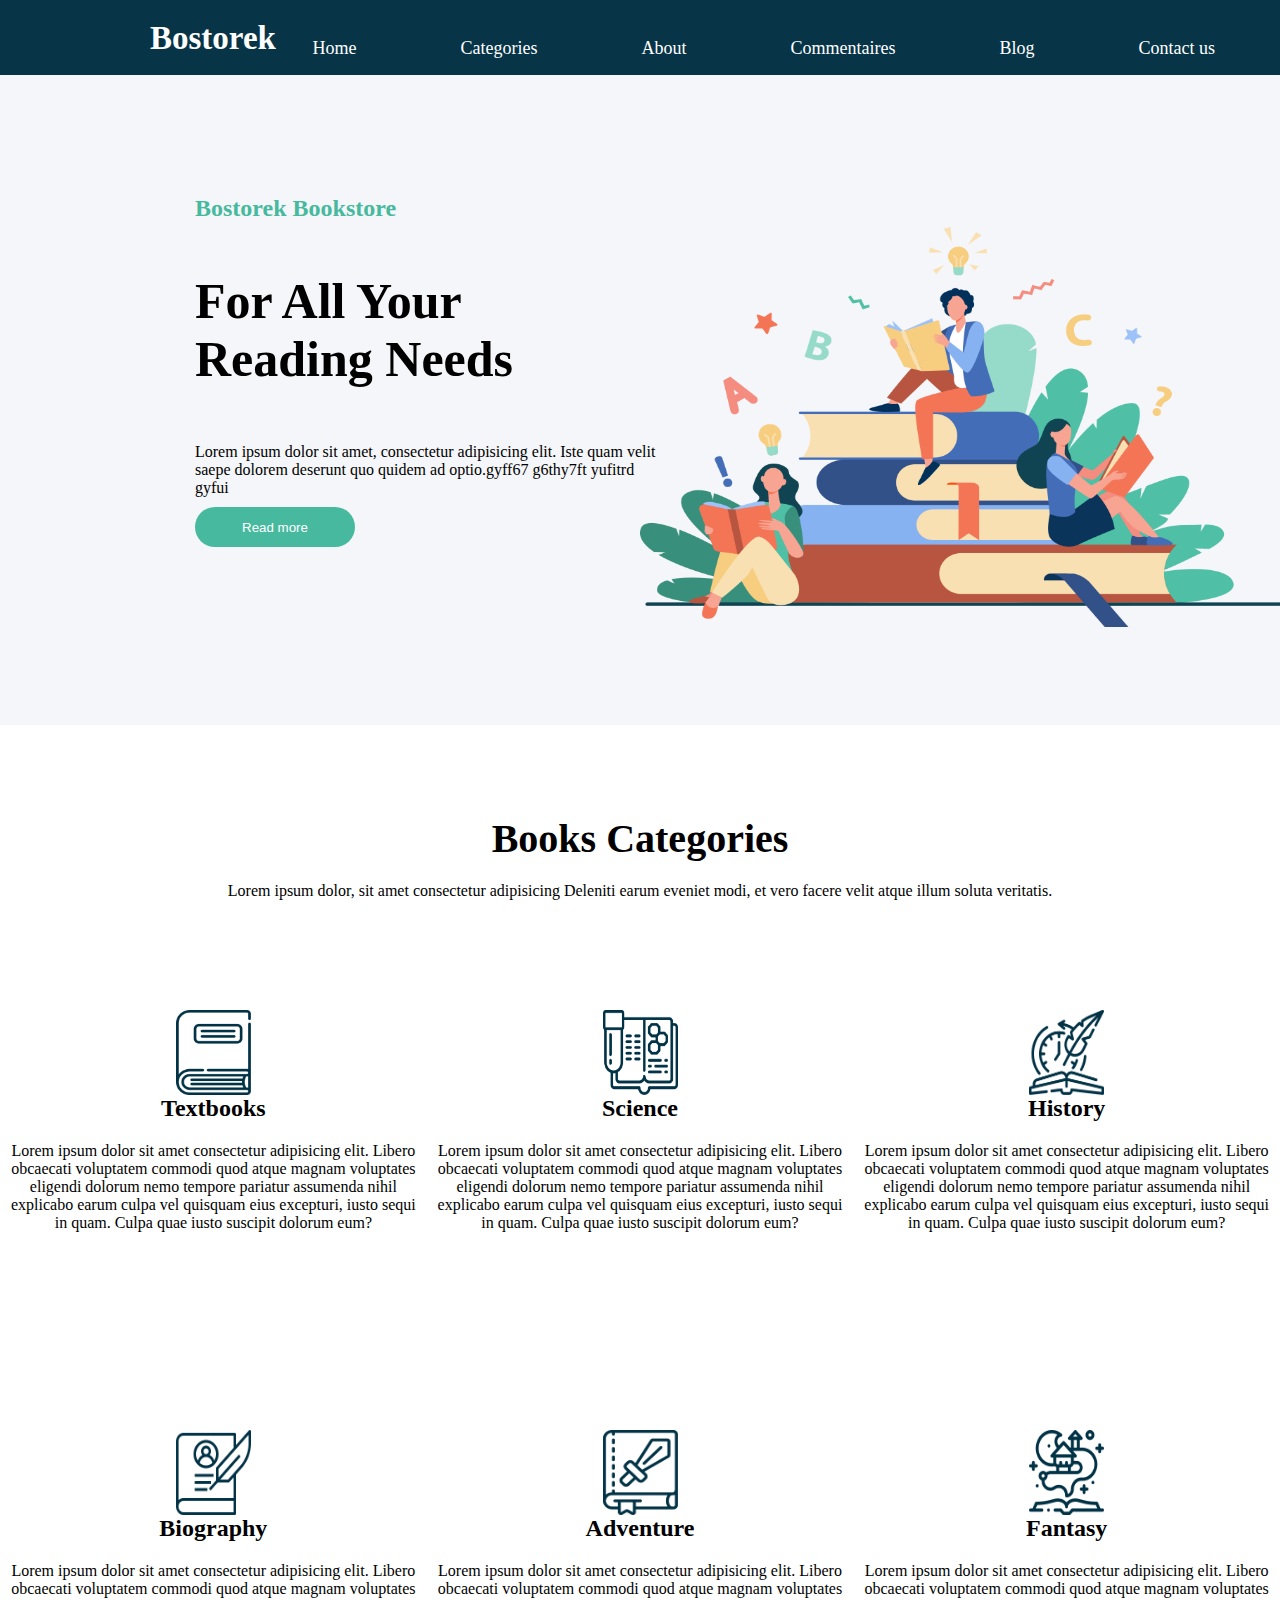
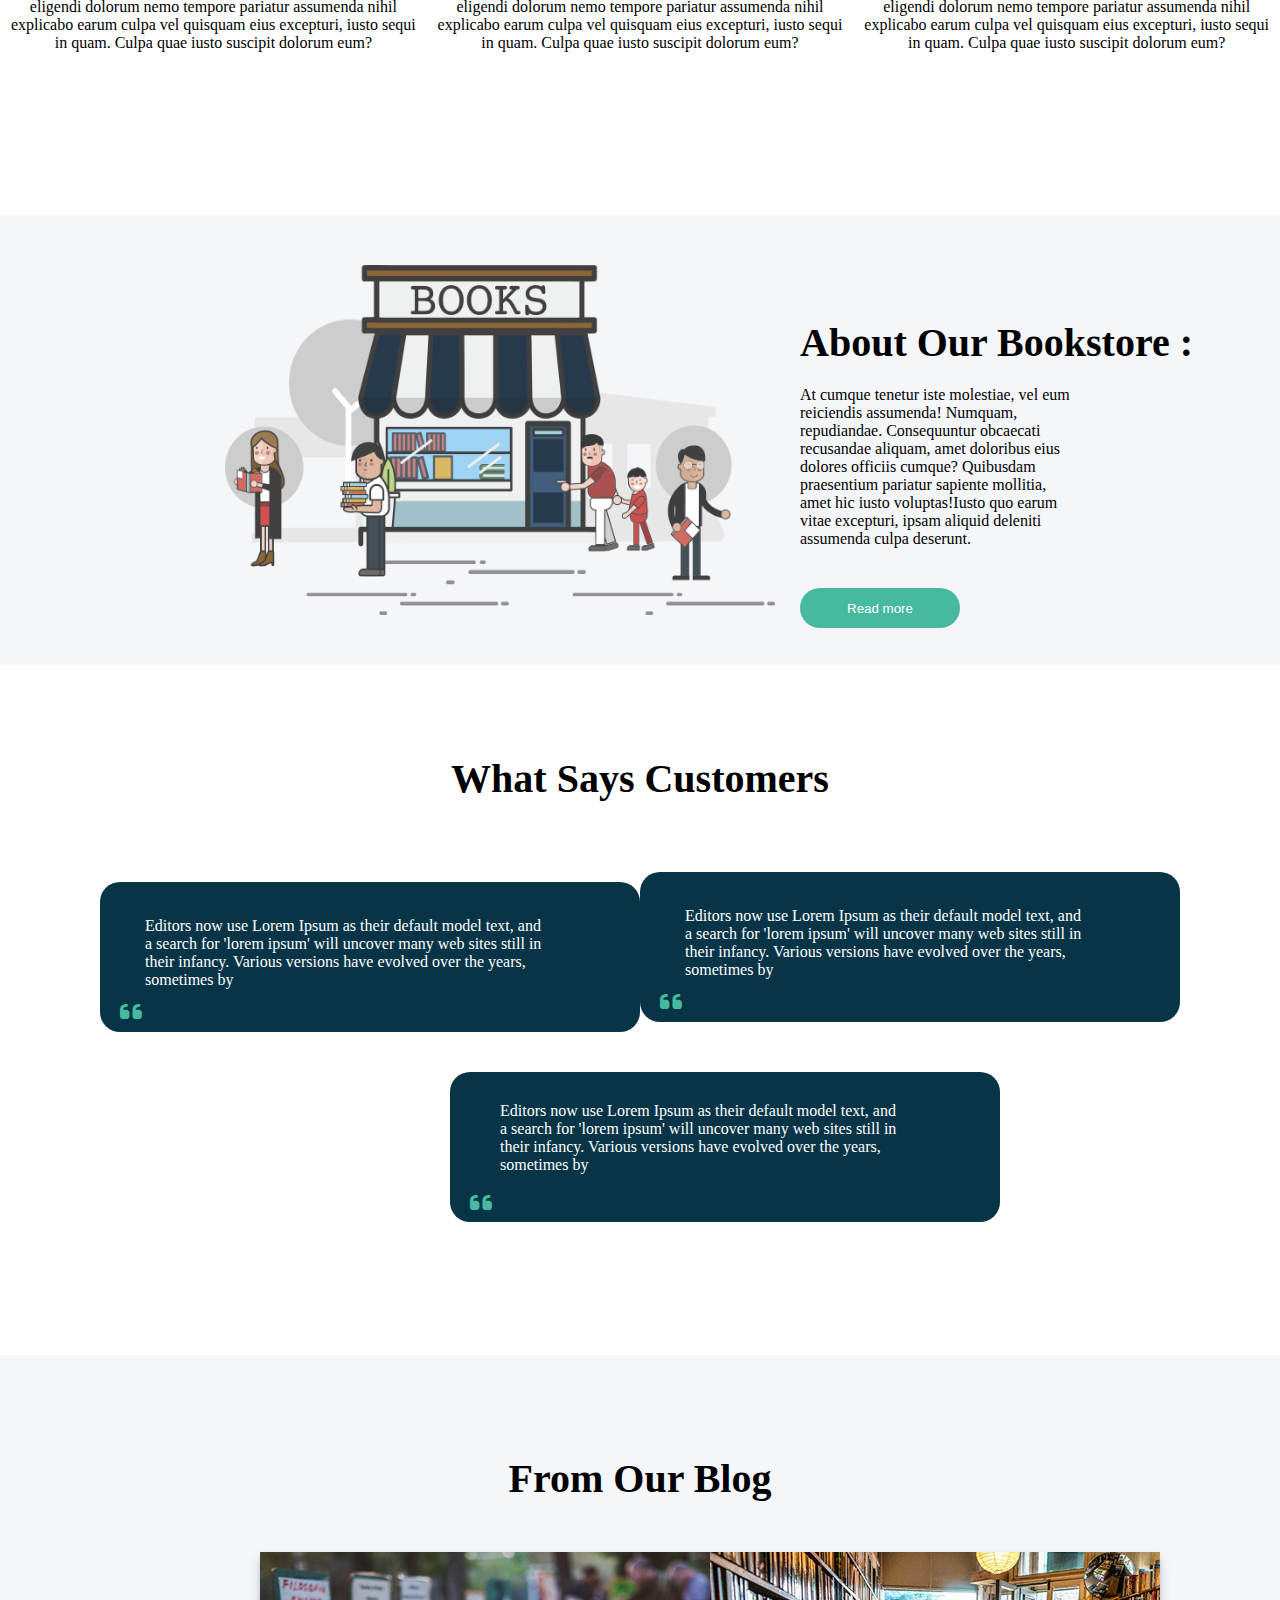
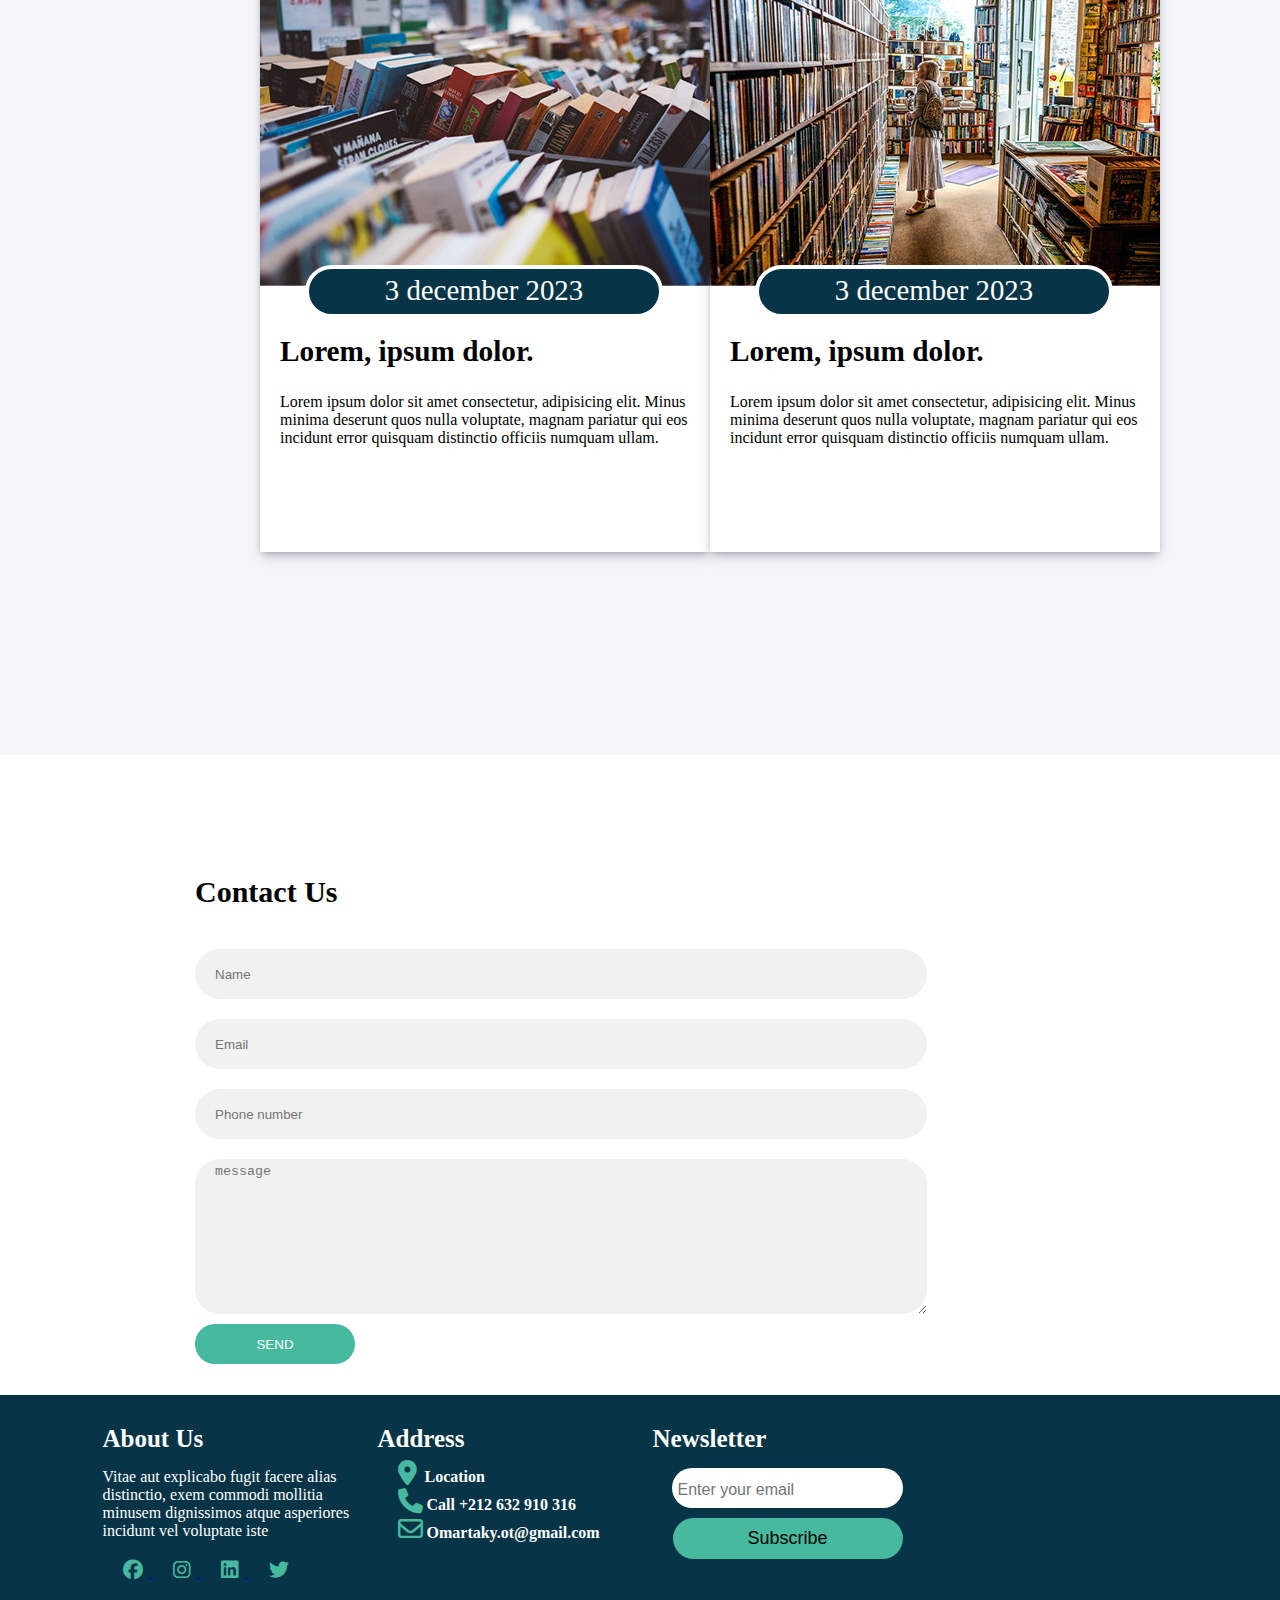
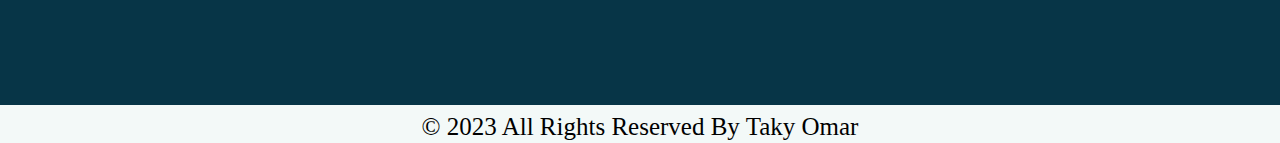
<file: index.html>
<!DOCTYPE html>
<html lang="en">
    <link
    rel="stylesheet"
    href="https://cdnjs.cloudflare.com/ajax/libs/font-awesome/6.2.1/css/all.min.css"
  />
<head>
    <meta charset="UTF-8">
    <meta name="viewport" content="width=device-width, initial-scale=1.0">
    <link rel="stylesheet" href="style.css" />
    <title>Bookstore</title>
</head>
<body>
    <header>
        <div class="title">
        <h2>Bostorek</h2>
        </div>
        <div class="top">
            <nav>
                <ul>
                    <li><a href="#bostorek">Home</a></li>
                    <li><a href="#categories">Categories</a></li>  
                    <li><a href="#about">About</a></li>
                    <li><a href="#wsc">Commentaires</a></li>              
                    <li><a href="#blog">Blog</a></li>              
                    <li><a href="#contact">Contact us</a></li>              

                 </ul>
            </nav>
        </div>

    </header>

 <section class="bostorek">
    <div class="bostorek-content">
        <div class="bc-title1">
            <h2>Bostorek Bookstore</h2>
        </div>
        <div class="bc-title2"> 
            <h1>For All Your </h1>
            <h1>Reading Needs</h1>
        </div>
        <div class="bostorek-text">
            <p>Lorem ipsum dolor sit amet, consectetur adipisicing elit. Iste quam velit saepe dolorem deserunt quo quidem ad optio.gyff67 g6thy7ft yufitrd gyfui</p> 
        </div>
        <div>
            <button class="boutton">Read more</button>
        </div>
    </div>
    <div class="bostorek-pic">
    <img class="img1" src="./img/slider.jpg" alt="books"> 
   </div>
 </section>

 <section class="categories">
    <div class="categories-books">
        <div>
            <h1>Books Categories</h1>
        </div>
        <div class="x">
            <p>Lorem ipsum dolor, sit amet consectetur adipisicing Deleniti earum eveniet modi, et vero facere velit atque illum soluta veritatis.</p>
        </div>
    </div>
    <div>
    <div class="big-div">
        <div class="small-div Textbooks"> 
            <img  class="img2" src="./img/Textbooks.jpg" alt="">
            <h2>Textbooks</h2>
            <p>Lorem ipsum dolor sit amet consectetur adipisicing elit. Libero obcaecati voluptatem commodi quod atque magnam voluptates eligendi dolorum nemo tempore pariatur assumenda nihil explicabo earum culpa vel quisquam eius excepturi, iusto sequi in quam. Culpa quae iusto suscipit dolorum eum?</p>
        </div>
        <div class="small-div Science"> 
            <img class="img2"src="./img/Science.jpg" alt="Science">
            <h2>Science</h2>
            <p>Lorem ipsum dolor sit amet consectetur adipisicing elit. Libero obcaecati voluptatem commodi quod atque magnam voluptates eligendi dolorum nemo tempore pariatur assumenda nihil explicabo earum culpa vel quisquam eius excepturi, iusto sequi in quam. Culpa quae iusto suscipit dolorum eum?</p>
        </div>
        <div class="small-div History">
            <img class=img2 src="./img/History.jpg" alt="History">
            <h2>History</h2>
            <p>Lorem ipsum dolor sit amet consectetur adipisicing elit. Libero obcaecati voluptatem commodi quod atque magnam voluptates eligendi dolorum nemo tempore pariatur assumenda nihil explicabo earum culpa vel quisquam eius excepturi, iusto sequi in quam. Culpa quae iusto suscipit dolorum eum?</p>
        </div>
    </div>
    <div class="big-div">
        <div class="small-div Biography">
            <img class=img2 src="./img/Biography.jpg" alt="Biography">
            <h2>Biography</h2>
            <p>Lorem ipsum dolor sit amet consectetur adipisicing elit. Libero obcaecati voluptatem commodi quod atque magnam voluptates eligendi dolorum nemo tempore pariatur assumenda nihil explicabo earum culpa vel quisquam eius excepturi, iusto sequi in quam. Culpa quae iusto suscipit dolorum eum?</p>

        </div>
        <div class="small-div Adventure">
            <img class="img2" src="./img/Adventure.jpg" alt="Adventure">
            <h2>Adventure</h2>
            <p>Lorem ipsum dolor sit amet consectetur adipisicing elit. Libero obcaecati voluptatem commodi quod atque magnam voluptates eligendi dolorum nemo tempore pariatur assumenda nihil explicabo earum culpa vel quisquam eius excepturi, iusto sequi in quam. Culpa quae iusto suscipit dolorum eum?</p>

        </div>
        <div class="small-div Fantasy">
            <img class="img2" src="./img/Fantasy.jpg" alt="Fantasy">
            <h2>Fantasy</h2>
            <p>Lorem ipsum dolor sit amet consectetur adipisicing elit. Libero obcaecati voluptatem commodi quod atque magnam voluptates eligendi dolorum nemo tempore pariatur assumenda nihil explicabo earum culpa vel quisquam eius excepturi, iusto sequi in quam. Culpa quae iusto suscipit dolorum eum?</p>

        </div>
    </div>
</div>


 </section>

 <section class="about">
    <div class="about-pic">
        <img class ="about-img" src="./img/about-img.png" alt="about">
    </div>
    <div class="about-content">
        <h2>About Our Bookstore :</h2>
        <p>At cumque tenetur iste molestiae, vel eum reiciendis assumenda! Numquam, repudiandae. Consequuntur obcaecati recusandae aliquam, amet doloribus eius dolores officiis cumque? Quibusdam praesentium pariatur sapiente mollitia, amet hic iusto voluptas!Iusto quo earum vitae excepturi, ipsam aliquid deleniti assumenda culpa deserunt.</p>
        <button class="boutton bt2" >Read more</button>
    </div>
 </section>

 <section class="wsc">
    <div class="wsc-1">
        <h2>What Says Customers </h2>
    </div>
    <div class="wsc-2">
        <div class="s-wsc commentaire1">
            <p class="pc">Editors now use Lorem Ipsum as their default model text, and a search for 'lorem ipsum' will uncover many web sites still in their infancy. Various versions have evolved over the years, sometimes by</p>
            <br /><i class="fa-solid fa-quote-left"></i>
        </div>
        <div class="s-wsc commentaire2 ">
            <p class="pc">Editors now use Lorem Ipsum as their default model text, and a search for 'lorem ipsum' will uncover many web sites still in their infancy. Various versions have evolved over the years, sometimes by</p>
            <br /><i class="fa-solid fa-quote-left"></i>
        </div>
    </div>
    <div class="wsc-3">
        <div class="s-wsc commentaire3 ">
            <p class="pc-3">Editors now use Lorem Ipsum as their default model text, and a search for 'lorem ipsum' will uncover many web sites still in their infancy. Various versions have evolved over the years, sometimes by</p>
            <br />
            <br>
            <br>
            <i class="fa-solid fa-quote-left"></i>
        </div>
    </div>
 </section>

 <section class="blog">
    <div>
        <h2>From Our Blog</h2>
    </div>
    <div class="blog-pic">
        <div class="Books1">
            <div class="img3">
                <img src="./img/b11.jpeg" alt="books">
            </div>
            <div class="date">
                <p>3 december 2023</p>
            </div>
            <div class="title3">
                <h3>Lorem, ipsum dolor.</h3>
            </div>
            <div class="text">
                <p>Lorem ipsum dolor sit amet consectetur, adipisicing elit. Minus minima deserunt quos nulla voluptate, magnam pariatur qui eos incidunt error quisquam distinctio officiis numquam ullam.</p>
            </div>
        </div>
        <div class="Books2">
            <div class="img3">
                <img src="./img/b2.jpg" alt="books">
            </div>
            <div class="date">
                <p>3 december 2023</p>
            </div>
            <div class="title3">
                <h3>Lorem, ipsum dolor.</h3>
            </div>
            <div class="text">
                <p>Lorem ipsum dolor sit amet consectetur, adipisicing elit. Minus minima deserunt quos nulla voluptate, magnam pariatur qui eos incidunt error quisquam distinctio officiis numquam ullam.</p>
        </div>
    </div>
 </section>

<section id="for-tout" class="for-all">
    <div class="bookstore3">
      <div id="boo" class="bookstor">
        <h3>Contact Us</h3>
        <input type="text" placeholder="Name" />
        <input type="email" placeholder="Email" />
        <input type="number" placeholder="Phone number" />
        <textarea
          placeholder="message"
          name=""
          id=""
          cols="30"
          rows="10"
        ></textarea>
        <button id="boutton" type="submit">SEND</button>
    </div>
</section>
    <section class="foot">
        <div id="fooot" class="about-us">
        <h2>About Us</h2>
        <p>
            Vitae aut explicabo fugit facere alias distinctio, exem commodi
            mollitia minusem dignissimos atque asperiores incidunt vel voluptate
            iste
        </p>
        <a href="https://chat.openai.com/c/c76ff029-2f38-4763-ba2f-1cc5390f3762" target="_blank">
            <i class="fa-brands fa-facebook"></i>
        </a>
        
        <a href="https://www.instagram.com/" target="_blank">
            <i class="fa-brands fa-instagram"></i>
        </a>
        
        <a href="https://www.linkedin.com/in/omar-taky-2888a3265?utm_source=share&utm_campaign=share_via&utm_content=profile&utm_medium=ios_app" target="_blank">
            <i class="fa-brands fa-linkedin"></i>
        </a>
        
        <a href="https://twitter.com/home" target="_blank">
            <i class="fa-brands fa-twitter"></i>
        </a>
        </div>
        <div id="fooot" class="address">
        <h2>Address</h2>
        <h4><i class="fa-solid fa-location-dot"></i>&nbsp; Location</h4>
        <a href="tel:+212632910316" style="color: inherit; text-decoration: none;">
            <h4><i class="fa-solid fa-phone"></i>&nbsp;Call +212 632 910 316</h4>
        </a>
                <h4>
            <a href="mailto:Omartaky.ot@gmail.com" style="color: inherit; text-decoration: none;">
                <i class="fa-regular fa-envelope"></i>&nbsp;Omartaky.ot@gmail.com
            </a>
                    </h4>
        </div>
        <div id="fooot" class="new">
        <h2>Newsletter</h2>
        <input type="email" placeholder="Enter your email" />
        <button type="submit">Subscribe</button>
        </div>
        <div id="fooot" class="map">
        <p>
            <iframe
            src="https://www.google.com/maps/embed?pb=!1m18!1m12!1m3!1d106376.55067414812!2d-7.6570327265167295!3d33.57241080667639!2m3!1f0!2f0!3f0!3m2!1i1024!2i768!4f13.1!3m3!1m2!1s0xda7cd4778aa113b%3A0xb06c1d84f310fd3!2sCasablanca!5e0!3m2!1sen!2sma!4v1668875884513!5m2!1sen!2sma"
            width="250"
            height="250"
            style="border: 0"
            allowfullscreen=""
            loading="lazy"
            referrerpolicy="no-referrer-when-downgrade"
            ></iframe>
        </p>
        </div>
    </section>
    <footer>
    <p>© 2023 All Rights Reserved By Taky Omar</p>
    </footer>
    </body>
</section>
</html>
</file>
<file: style.css>
*{
    margin: 0;
    padding: 0;
}

header {
    background-color: #073547;
    height: 75px;
    width: 100%;
}



.bostorek {
    width: 100%;
    height: 650px;
    background-color: #f5f6f9;
}


.about {
    width: 100%;
    height: 450px;
    background-color:#F5F6F9;
}
.wsc {
    width: 100%;
    height: 600px;
    margin-top: 50px;
    
    
}
.blog {
    width: 100%;
    height: 1000px;
    background-color:#f5f6f9;
}


footer{
    width: 100%;
    height: 200px;;
    background-color: #073547;
}

nav li {
    display: inline-block;
    text-decoration: none;
    margin: 35px;
    font-size: 20px;
    color: aliceblue;
    padding-right: 30px;

}
.top {
    display: flex;
    align-items: center;
    justify-content: end;
    width: 100%;
    height: 60px;


}

nav a {
    text-decoration: none;
    color: #fff;
    font-weight: bold;
    font-size: 18px;
    font-weight: 400;

}

nav{
    margin-bottom: 80px;
}

.title{
    padding-top: 20px;
    padding-left: 150px;
}

header h2{
    color: white;
    text-align: start;
    font-weight: 600;
    font-size: 33px;
}
nav li :hover {
    color: #47B99E; 
}
.bc-title1 h2{
    color: #47b99e;
    padding-bottom: 50px;

}
.bc-title2 h1{
    color: black;
    font-size: 50px;
}
.bostorek-content {
    padding-top: 120px;
    padding-left: 195px;

}
.bc-title1{
    display: flex;
    padding-top: 0px;
}
.bostorek-text {
    display: flex;
    width: 465px;
    margin-top: 55px

}
.boutton {
    background-color: #47b99e;
    border: none;
    border-radius: 20px;
    margin-top: 10px;
    color: white;
    width: 160px;
    height: 40px;
}
.bostorek-pic {
    background-repeat: no-repeat;
    background-size: cover;
    float: right;
    width: 50%;
    margin-top: -25%;

    height: auto;
    overflow: hidden;


}
.categories {
    width: 100%;
    height: 1000px;
    padding-top: 90px;
}

.categories-books h1{
    display: flex;
    justify-content: center;
    font-size: 40px;
}
.categories-books p {
    display: flex;
    justify-content: center;
    margin-top: 20px;
}

.big-div {
    display: flex;
    justify-content: space-between;
    margin-bottom: 150px;
    margin-top: 100px;
}

.small-div {
    width: 50%;
    margin: 10px;
    /* box-sizing: border-box; */
}

.Textbooks {
    height: 250px;
}

.Science {
    /* background-color: #33ff57;  */
    height: 250px;
}

.History {
    /* background-color: #3366ff;   */
    height: 250px;
    
}
.Biography {
    /* background-color: #ff5733;  */
    height: 255px;
    

}

.Adventure {
    /* background-color: #33ff57;  */
    height: 255px;
   

}

.Fantasy {
    /* background-color: #3366ff;  */
    height: 255px;
   

}
.container {
    position: relative;
    width: 100%;
    height: 300px; 
    background-color: #f0f0f0;
  }

  .img1 {

    width: 650px;
    height: 400px;
  }
  .img2 {
    height: 85px;
    width: 75px;
    display: flex;
    justify-content: center;
    display: block;
    margin: 0 auto;
    max-width: 100%;
  }
  .small-div {
    text-align: center;
  }
  .small-div P {
     padding-top:20px; 
    }
.about-img{
    height: 350px;
    width: 550px;
    margin-top: 50px;
    margin-left: 225px;
}
.about-content {
    position:absolute
}
.about-content h2{
    position: relative;
    bottom: 300px;
    left: 800px;
    font-size: 40px;

}
.about-content p {
    position: relative;
    bottom: 280px;
    left: 800px;
    padding-right: 1000px; 
}
.bt2{
    position:relative;
    bottom: 250px;
    left: 800px;


}
.wsc-1 h2{
    margin-top: 90px;
}
.wsc h2 {
    display: flex;
    justify-content: center;
    font-size: 40px;
}
.wsc-2{
    display: flex;
    justify-content: space-between;
    margin-top:80px;


}

.commentaire1{
    background-color: #073547;
    height: 150px;
    width: 550px;
    margin-left: 100px;
    border-radius: 20px ;
}
.commentaire2{
    background-color: #073547;
    height: 150px;
    width: 550px;
    margin-right: 100px;
    margin-top: -10px;
    border-radius: 20px


}
.pc {
    color: white;
    overflow: auto;
    width: 400px;
    margin-top: 35px;
    margin-left: 45px;
    
}
i {
    color: #47b99e;
    font-size: 25px;
    margin-left: 20px;
    margin-top:-60px;
}
.commentaire3{
    background-color: #073547;
    margin-left: 450px;
    height: 150px;
    width: 550px;
    margin-right: 100px;
    border-radius: 20px
    
    
}

.pc-3{
    color: white;
    overflow: auto;
    width: 400px;
    margin-top: 40px;
    margin-left: 50px;
    position: relative;
    top: 30px;

}
.blog h2{
    display: flex;
    justify-content: center;
    font-size: 40px;
    padding-top: 100px;
}
.blog-pic{
    display: flex;
    justify-content: space-between; 
    width:65%; 
    /* border: 1px solid #ccc;  */
    padding-left:260px;
    padding-top: 50px;
    position: relative;
   

}
.Books1{
    width: 450px; 
    height: 600px; 
    background-color:white;
    box-shadow: rgba(50, 50, 93, 0.25) 0px 6px 12px -2px, rgba(0, 0, 0, 0.3) 0px 3px 7px -3px;

}
.Books2{
    width: 450px; 
    height: 600px; 
    background-color: white;
    box-shadow: rgba(50, 50, 93, 0.25) 0px 6px 12px -2px, rgba(0, 0, 0, 0.3) 0px 3px 7px -3px;

}
.date{
    width: 350px;
    height: 45px;
    background-color: #073547;
    margin: -25px 0px 0px 45px;
    border-radius: 30px;
    border: 4px solid white;
    position: absolute;
    
  
}
.bo{
    display: flex;
    justify-content: center;
    
}
.date p{
    color: white;
    display: flex;
    justify-content: center;
    position: relative;
    top:5px;
    font-size: 180%;
}
.text{
    display: flex;
    justify-content: center;
    position: relative;
    top: 70px;
    left: 20px;
    max-width: 450px;

}
.title3{
    display: flex;
    position: relative;
    top: 45px;
    left: 20px;
    font-size: 25px;
}
#contact-img {
    background-image: url(./img/contact-img.jpg);
    background-repeat: no-repeat;
    background-size: cover;
    height: 590px;
    
}
#for-tout {
    background-color: white;
    height: 400px;
    padding:120px 195px;
}
#boo {
    background-color: white;
    height: 100%;
}
#boo input , textarea , button {
    display: block;
    width: 80%;
}
#boo input , textarea  {
    background-color: #F1F1F1;
}
#boo h3 {
    font-size: 30px;
    margin-bottom: 40px;
}
#boo input {
    height: 50px;
    border-radius: 35px;
    border: none;
    outline: none;
    margin-bottom: 20px;
    padding-left: 20px;
}
#boo  textarea {
    border: none;
    border-radius: 25px;
    padding-left: 20px;
    padding-top: 5px;
}
#boutton {
    background-color: #47b99e;
    border: none;
    border-radius: 20px;
    margin-top: 10px;
    color: white;
    width: 160px;
    height: 40px;
}
.foot {
    background-color: #073547;
    padding: 30px 90px;
    height: 250px;
    display: flex;
    justify-content: space-around;
}
#fooot {
    /* background-color: aqua; */
    width: 250px;
    color: white;
}
#fooot h2 {
    font-size: 25px;
    margin-bottom: 15px;
}
#fooot input {
    border: none;
   width: 90%;
   border-radius: 25px;
   float: right;
   font-size: 30px;
   padding: 0 0 6px 6px;
   margin-bottom: 10px;
}
#fooot input::placeholder {
    font-size: 16px;
}
#fooot button {
    border: none;
    width: 92%;
    border-radius: 25px;
    float: right;
    font-size: 18px;
    padding: 10px;
    background-color: #47B99E;
    }
#fooot h4 {
    margin-bottom: 10px;
}
footer {
    height:30px;
    text-align: center;
    padding-top: 8px;
    font-size: 25px;
    background-color: #f3f9f8;
}
.about-us i {
    font-size: 20px;
    margin-right: 6px;
    margin-top: 20px;
}
</file>
